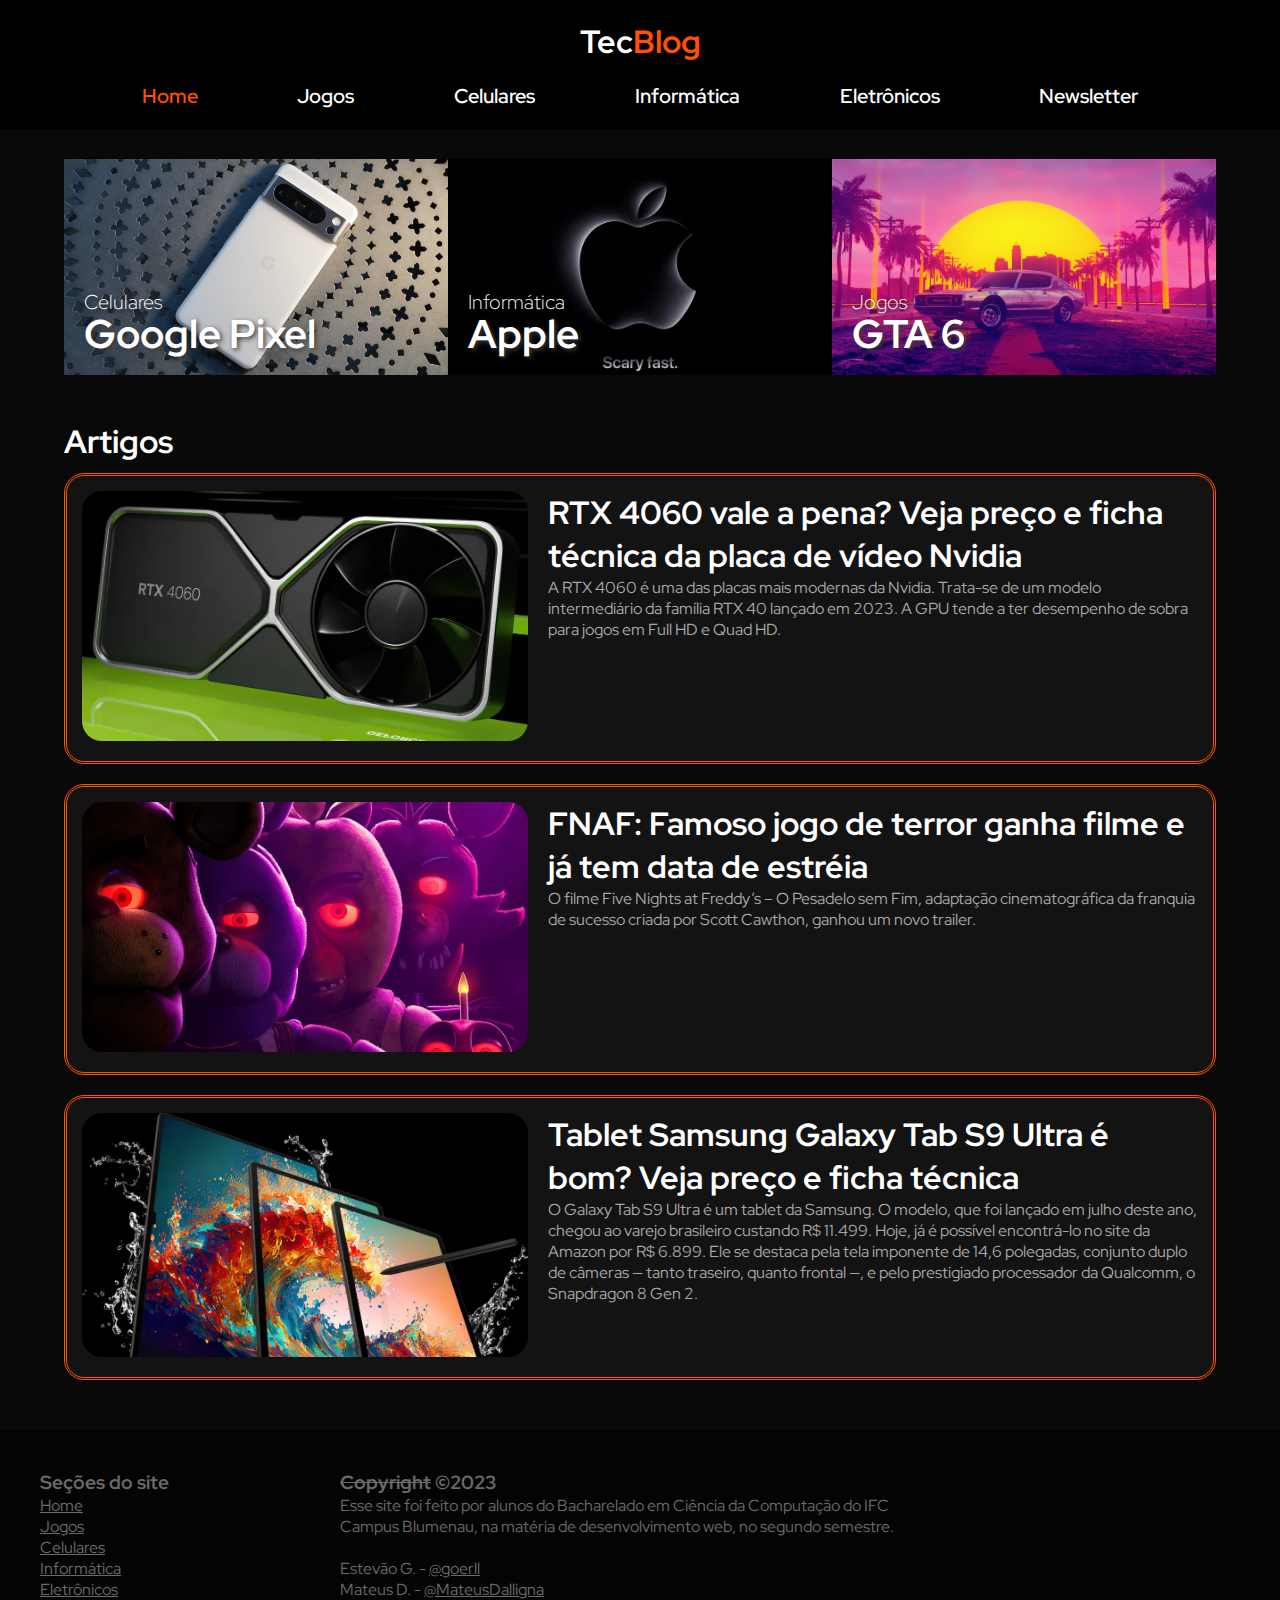
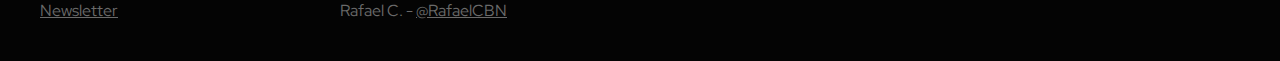
<file: TecBlog/index.html>
<!DOCTYPE html>
<html lang="pt-br">
    <head>
        <meta charset="UTF-8" />
        <meta name="viewport" content="width=device-width, initial-scale=1.0" />
        <title>TecBlog</title>
        <link rel="stylesheet" type="text/css" href="css/estilo.css"/>
        <link rel="icon" href="imagens/logo.png">
    </head>

    <body>
        <div id="header">
            <div id="logo">
                <h1 class="white">Tec<span class="orange">Blog</span></h1>
            </div>
            <div id="menu">
                <a class="navbar-button active" href="index.html">Home</a>
                <a class="navbar-button" href="jogos.html">Jogos</a>
                <a class="navbar-button" href="celulares.html">Celulares</a>
                <a class="navbar-button" href="informatica.html">Informática</a>
                <a class="navbar-button" href="eletronicos.html">Eletrônicos</a>
                <a class="navbar-button" href="newsletter.html">Newsletter</a>
            </div>
        </div>

        <div id="page-content">

            <div id="highlights">
                <div class="grid-1-3">
                    <a href="celulares.html">
                        <div class="thumbnail">
                            <img class="grid-item" src="imagens/googlepixel.png" alt="">
                            <h3 class="thumbnail-subtitle">Celulares</h3>
                            <h2 class="thumbnail-title">Google Pixel</h2>
                        </div>
                    </a>
                    <a href="informatica.html">
                        <div class="thumbnail">
                            <img class="grid-item" src="imagens/scaryfast.png" alt="">
                            <h3 class="thumbnail-subtitle">Informática</h3>
                            <h2 class="thumbnail-title">Apple</h2>
                        </div>
                    </a>
                    <a href="jogos.html">
                        <div class="thumbnail">
                            <img class="grid-item" src="imagens/logo gta 6.png" alt="">
                            <h3 class="thumbnail-subtitle">Jogos</h3>
                            <h2 class="thumbnail-title">GTA 6</h2>
                        </div>
                    </a>
                </div>
            </div>

            <div id="articles">
                <h1>Artigos</h1>
                <a href="https://www.techtudo.com.br/guia/2023/10/rtx-4060-vale-a-pena-veja-preco-e-ficha-tecnica-da-placa-de-video-nvidia-edinfoeletro.ghtml" target="_blank">
                    <div class="article">
                        <div>
                            <img class="article-image" src="imagens/rtx4060.png" alt="">
                        </div>
                        <div class="article-text">
                            <h1>RTX 4060 vale a pena? Veja preço e ficha técnica da placa de vídeo Nvidia</h1>
                            <p class="paragraph">A RTX 4060 é uma das placas mais modernas da Nvidia. Trata-se de um modelo intermediário da família RTX 40 lançado em 2023. A GPU tende a ter desempenho de sobra para jogos em Full HD e Quad HD. </p>
                        </div>
                    </div>
                </a>
                <a href="https://www.adrenaline.com.br/games/filme-de-five-nights-at-freddys-ganha-novo-trailer-e-data-no-brasil/" target="_blank">
                    <div class="article">
                        <div>
                            <img class="article-image" src="imagens/Fanaf.png" alt="">
                        </div>
                        <div class="article-text">
                            <h1>FNAF: Famoso jogo de terror ganha filme e já tem data de estréia</h1>
                            <p class="paragraph">O filme Five Nights at Freddy’s – O Pesadelo sem Fim, adaptação cinematográfica da franquia de sucesso criada por Scott Cawthon, ganhou um novo trailer.</p>
                        </div>
                    </div>
                </a>
                <a href=https://www.techtudo.com.br/guia/2023/10/tablet-samsung-galaxy-tab-s9-ultra-e-bom-veja-preco-e-ficha-tecnica-edmobile.ghtml" target="_blank">
                    <div class="article">
                        <div>
                            <img class="article-image" src="imagens/s9ultra.png" alt="">
                        </div>
                        <div class="article-text">
                            <h1>Tablet Samsung Galaxy Tab S9 Ultra é bom? Veja preço e ficha técnica</h1>
                            <p class="paragraph">O Galaxy Tab S9 Ultra é um tablet da Samsung. O modelo, que foi lançado em julho deste ano, chegou ao varejo brasileiro custando R$ 11.499. Hoje, já é possível encontrá-lo no site da Amazon por R$ 6.899. Ele se destaca pela tela imponente de 14,6 polegadas, conjunto duplo de câmeras — tanto traseiro, quanto frontal —, e pelo prestigiado processador da Qualcomm, o Snapdragon 8 Gen 2.</p>
                        </div>
                    </div>
                </a>
            </div>

            
        </div>
        <div id="footer">
            <footer>
                <div>
                    <h3>Seções do site</h3>
                    <a href="index.html">Home</a><br>
                    <a href="jogos.html">Jogos</a><br>
                    <a href="celulares.html">Celulares</a><br>
                    <a href="informatica.html">Informática</a><br>
                    <a href="eletronicos.html">Eletrônicos</a><br>
                    <a href="newsletter.html">Newsletter</a>
                </div>
                <div>
                    <h3><s>Copyright</s> ©2023</h3>
                    <p>Esse site foi feito por alunos do Bacharelado em Ciência da Computação do IFC Campus Blumenau, na matéria de desenvolvimento web, no segundo semestre.</p><br>
                    <p>Estevão G. - <a target="_blank" href="https://github.com/goerll">@goerll</a></p>
                    <p>Mateus D. - <a target="_blank" href="https://github.com/MateusDalligna">@MateusDalligna</a></p>
                    <p>Rafael C. - <a target="_blank" href="https://github.com/RafaelCBN">@RafaelCBN</a></p>
                </div>
                <div>
                </div>
            </footer>
        </div>
        
    </body>
</html>
</file>
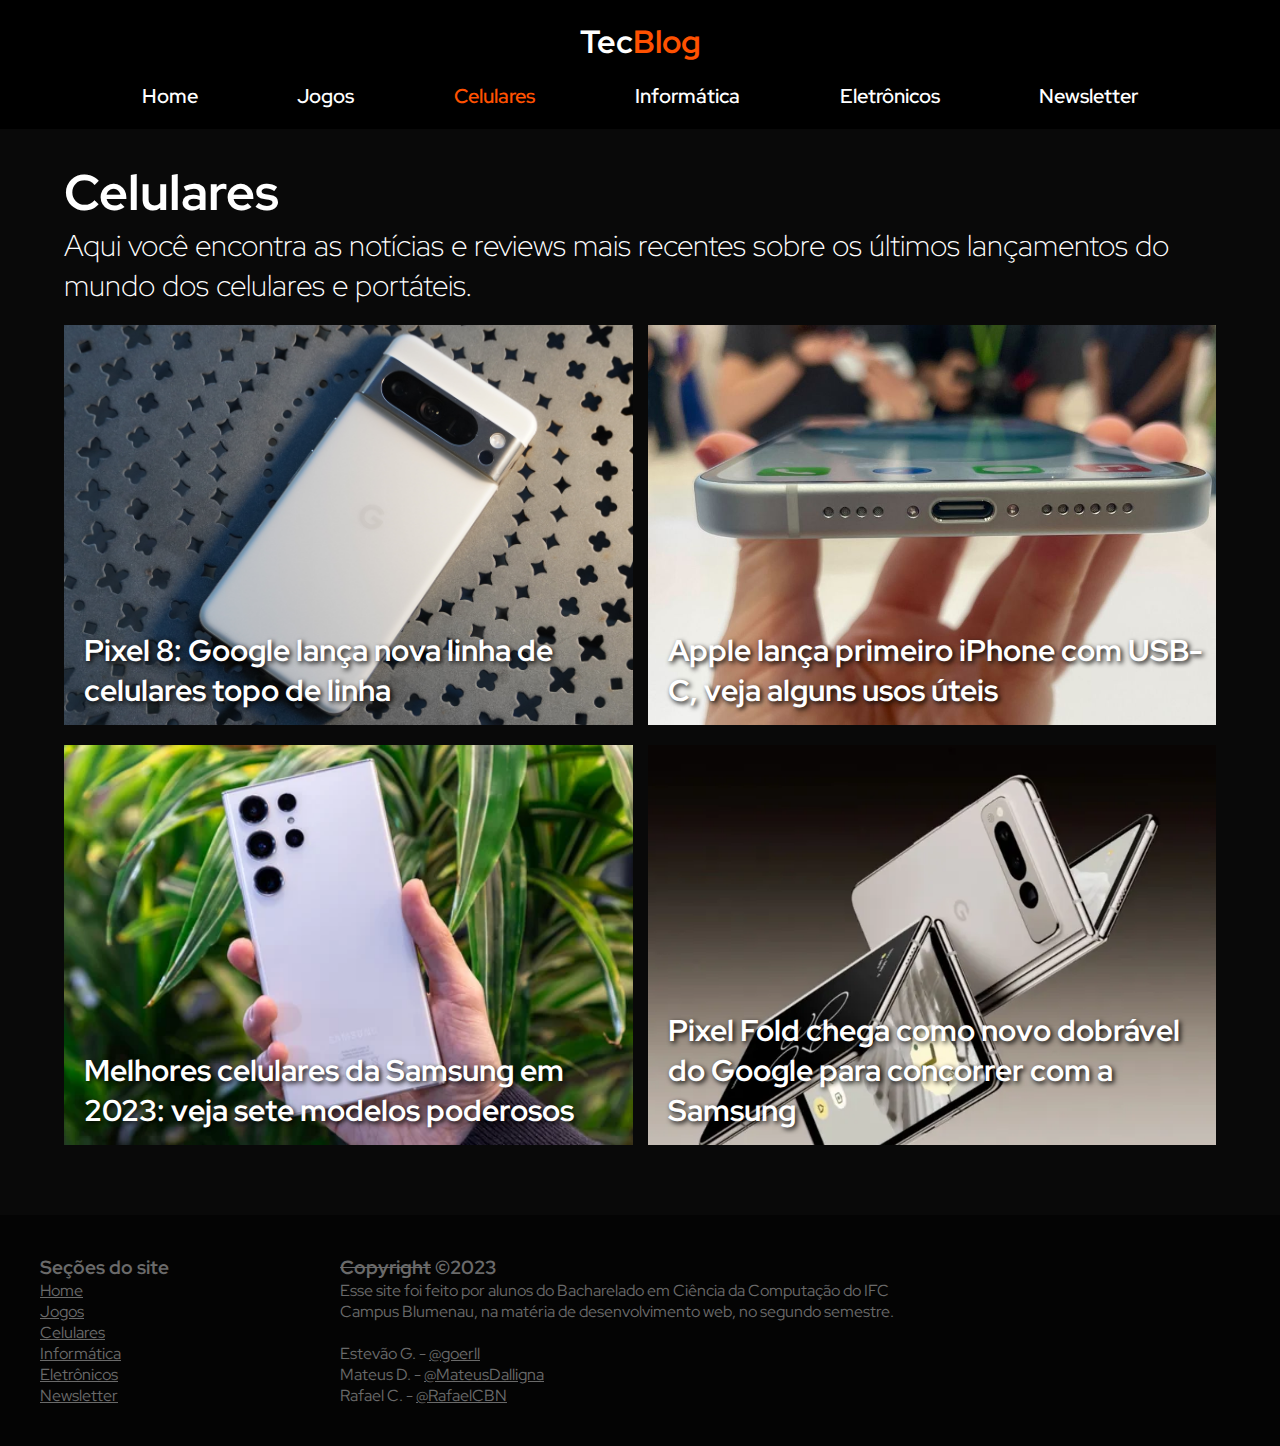
<file: TecBlog/celulares.html>
<!DOCTYPE html>
<html lang="pt-br">
    <head>
        <meta charset="UTF-8" />
        <meta name="viewport" content="width=device-width, initial-scale=1.0" />
        <title>TecBlog | Celulares</title>
        <link rel="stylesheet" type="text/css" href="css/estilo.css"/>
        <link rel="icon" href="imagens/logo.png">
    </head>

    <body>
        <div id="header">
            <div id="logo">
                <h1 class="white">Tec<span class="orange">Blog</span></h1>
            </div>
            <div id="menu">
                <a class="navbar-button" href="index.html">Home</a>
                <a class="navbar-button" href="jogos.html">Jogos</a>
                <a class="navbar-button active" href="celulares.html">Celulares</a>
                <a class="navbar-button" href="informatica.html">Informática</a>
                <a class="navbar-button" href="eletronicos.html">Eletrônicos</a>
                <a class="navbar-button" href="newsletter.html">Newsletter</a>
            </div>
        </div>

        <div id="page-content">
            <div>
                <h1 class="page-heading">
                    Celulares
                </h1>
                <p class="page-subheading">Aqui você encontra as notícias e reviews mais recentes sobre os últimos lançamentos do mundo dos celulares e  portáteis.</p>
            </div>

            <div class="main-content" id="artigos-jogos">
                <div class="grid-1-2">

                    <div class="page-article" id="GTA">
                        <a href="https://www.tecmundo.com.br/dispositivos-moveis/272328-pixel-8-8-pro-lancados-cameras-melhores-ia-7-anos-atualizacoes.htm" target="blank">
                            <img class="page-article-image" src="imagens/googlepixel.png"/>
                            <div id="text gta">
                                <h3 class="page-article-title">Pixel 8: Google lança nova linha de celulares topo de linha</h3>
                            </div>
                        </a>
                    </div>
        
                    <div class="page-article" id="HollowKnight">
                        <a href="https://macmagazine.com.br/post/2023/10/21/confira-5-usos-para-a-porta-usb-c-dos-iphones-15/"target="blank">
                            <img class="page-article-image" src="imagens/iphone15usbc.png">
                            <div>
                                <h3 class="page-article-title">Apple lança primeiro iPhone com USB-C, veja alguns usos úteis</h3>
                            </div>
                        </a>
                    </div>
                </div>


                <div class="grid-1-2">

                    <div class="page-article" id="FNAF">
                        <a href="https://www.techtudo.com.br/listas/2023/10/melhores-celulares-da-samsung-em-2023-veja-sete-modelos-poderosos-edmobile.ghtml" target="blank">
                            <img class="page-article-image" src="imagens/samsung.png">
                            <div id="Text Fnaf">
                                <h3 class="page-article-title">Melhores celulares da Samsung em 2023: veja sete modelos poderosos</h3>
                            </div>
                        </a>
                    </div>

                    <div class="page-article" id="Minecraft">
                        <a href="https://tecnoblog.net/noticias/2023/05/10/pixel-fold-google-lanca-novo-smartphone-dobravel-para-concorrer-com-samsung/" target="_blank">
                            <img class="page-article-image" src="imagens/pixelfold.png">
                            <div id="Text Mob Vote">
                                <h3 class="page-article-title">Pixel Fold chega como novo dobrável do Google para concorrer com a Samsung<h3>
                            </div>
                        </a>
                    </div>

                </div>
            </div>
        </div>

        <div id="footer">
            <footer>
                <div>
                    <h3>Seções do site</h3>
                    <a href="index.html">Home</a><br>
                    <a href="jogos.html">Jogos</a><br>
                    <a href="celulares.html">Celulares</a><br>
                    <a href="informatica.html">Informática</a><br>
                    <a href="eletronicos.html">Eletrônicos</a><br>
                    <a href="newsletter.html">Newsletter</a>
                </div>
                <div>
                    <h3><s>Copyright</s> ©2023</h3>
                    <p>Esse site foi feito por alunos do Bacharelado em Ciência da Computação do IFC Campus Blumenau, na matéria de desenvolvimento web, no segundo semestre.</p><br>
                    <p>Estevão G. - <a target="_blank" href="https://github.com/goerll">@goerll</a></p>
                    <p>Mateus D. - <a target="_blank" href="https://github.com/MateusDalligna">@MateusDalligna</a></p>
                    <p>Rafael C. - <a target="_blank" href="https://github.com/RafaelCBN">@RafaelCBN</a></p>
                </div>
                <div>
                </div>
            </footer>
        </div>

    </body>
</html>
</file>
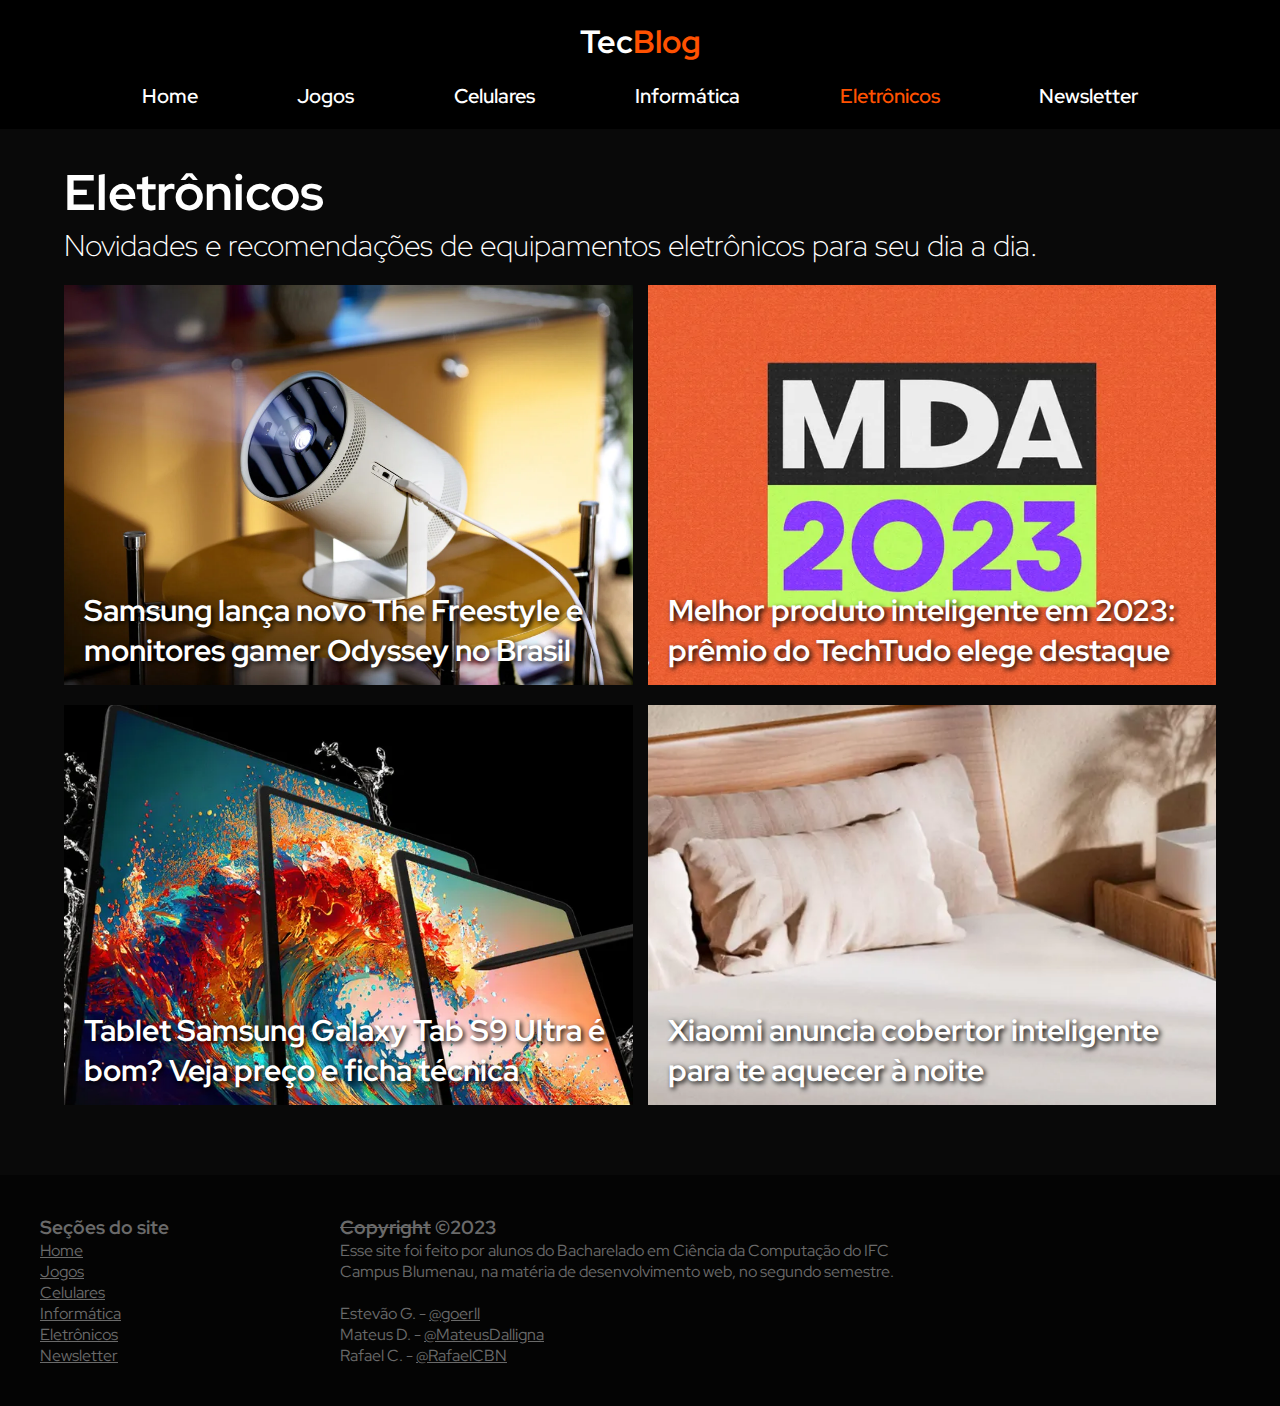
<file: TecBlog/eletronicos.html>
<!DOCTYPE html>
<html lang="pt-br">
    <head>
        <meta charset="UTF-8" />
        <meta name="viewport" content="width=device-width, initial-scale=1.0" />
        <title>TecBlog | Eletrônicos</title>
        <link rel="stylesheet" type="text/css" href="css/estilo.css"/>
        <link rel="icon" href="imagens/logo.png">
    </head>

    <body>
        <div id="header">
            <div id="logo">
                <h1 class="white">Tec<span class="orange">Blog</span></h1>
            </div>
            <div id="menu">
                <a class="navbar-button" href="index.html">Home</a>
                <a class="navbar-button" href="jogos.html">Jogos</a>
                <a class="navbar-button" href="celulares.html">Celulares</a>
                <a class="navbar-button" href="informatica.html">Informática</a>
                <a class="navbar-button active" href="eletronicos.html">Eletrônicos</a>
                <a class="navbar-button" href="newsletter.html">Newsletter</a>
            </div>
        </div>

        <div id="page-content">
            <div>
                <h1 class="page-heading">
                    Eletrônicos
                </h1>
                <p class="page-subheading">Novidades e recomendações de equipamentos eletrônicos para seu dia a dia.</p>
            </div>

            <div class="main-content" id="artigos-jogos">
                <div class="grid-1-2">

                    <div class="page-article" id="GTA">
                        <a href="https://www.techtudo.com.br/noticias/2023/10/samsung-lanca-the-freestyle-de-segunda-geracao-no-brasil-veja-preco-bgs-2023-edinfoeletro.ghtml" target="blank">
                            <img class="page-article-image" src="imagens/thefreestyle.png"/>
                            <div id="text gta">
                                <h3 class="page-article-title">Samsung lança novo The Freestyle e monitores gamer Odyssey no Brasil</h3>
                            </div>
                        </a>
                    </div>
        
                    <div class="page-article" id="HollowKnight">
                        <a href="https://www.techtudo.com.br/noticias/2023/10/melhor-produto-inteligente-em-2023-premio-do-techtudo-elege-destaque-vote-edinfoeletro.ghtml"target="blank">
                            <img class="page-article-image" src="imagens/mda.png">
                            <div>
                                <h3 class="page-article-title">Melhor produto inteligente em 2023: prêmio do TechTudo elege destaque</h3>
                            </div>
                        </a>
                    </div>
                </div>


                <div class="grid-1-2">

                    <div class="page-article" id="FNAF">
                        <a href="https://www.techtudo.com.br/guia/2023/10/tablet-samsung-galaxy-tab-s9-ultra-e-bom-veja-preco-e-ficha-tecnica-edmobile.ghtml" target="blank">
                            <img class="page-article-image" src="imagens/s9ultra.png">
                            <div id="Text Fnaf">
                                <h3 class="page-article-title">Tablet Samsung Galaxy Tab S9 Ultra é bom? Veja preço e ficha técnica</h3>
                            </div>
                        </a>
                    </div>

                    <div class="page-article" id="Minecraft">
                        <a href="https://www.techtudo.com.br/noticias/2023/10/xiaomi-anuncia-cobertor-inteligente-para-te-aquecer-a-noite-edinfoeletro.ghtml" target="_blank">
                            <img class="page-article-image" src="imagens/cobertorxiaomi.png">
                            <div id="Text Mob Vote">
                                <h3 class="page-article-title">Xiaomi anuncia cobertor inteligente para te aquecer à noite<h3>
                            </div>
                        </a>
                    </div>

                </div>
            </div>
        </div>

        <div id="footer">
            <footer>
                <div>
                    <h3>Seções do site</h3>
                    <a href="index.html">Home</a><br>
                    <a href="jogos.html">Jogos</a><br>
                    <a href="celulares.html">Celulares</a><br>
                    <a href="informatica.html">Informática</a><br>
                    <a href="eletronicos.html">Eletrônicos</a><br>
                    <a href="newsletter.html">Newsletter</a>
                </div>
                <div>
                    <h3><s>Copyright</s> ©2023</h3>
                    <p>Esse site foi feito por alunos do Bacharelado em Ciência da Computação do IFC Campus Blumenau, na matéria de desenvolvimento web, no segundo semestre.</p><br>
                    <p>Estevão G. - <a target="_blank" href="https://github.com/goerll">@goerll</a></p>
                    <p>Mateus D. - <a target="_blank" href="https://github.com/MateusDalligna">@MateusDalligna</a></p>
                    <p>Rafael C. - <a target="_blank" href="https://github.com/RafaelCBN">@RafaelCBN</a></p>
                </div>
                <div>
                </div>
            </footer>
        </div>

    </body>
</html>
</file>
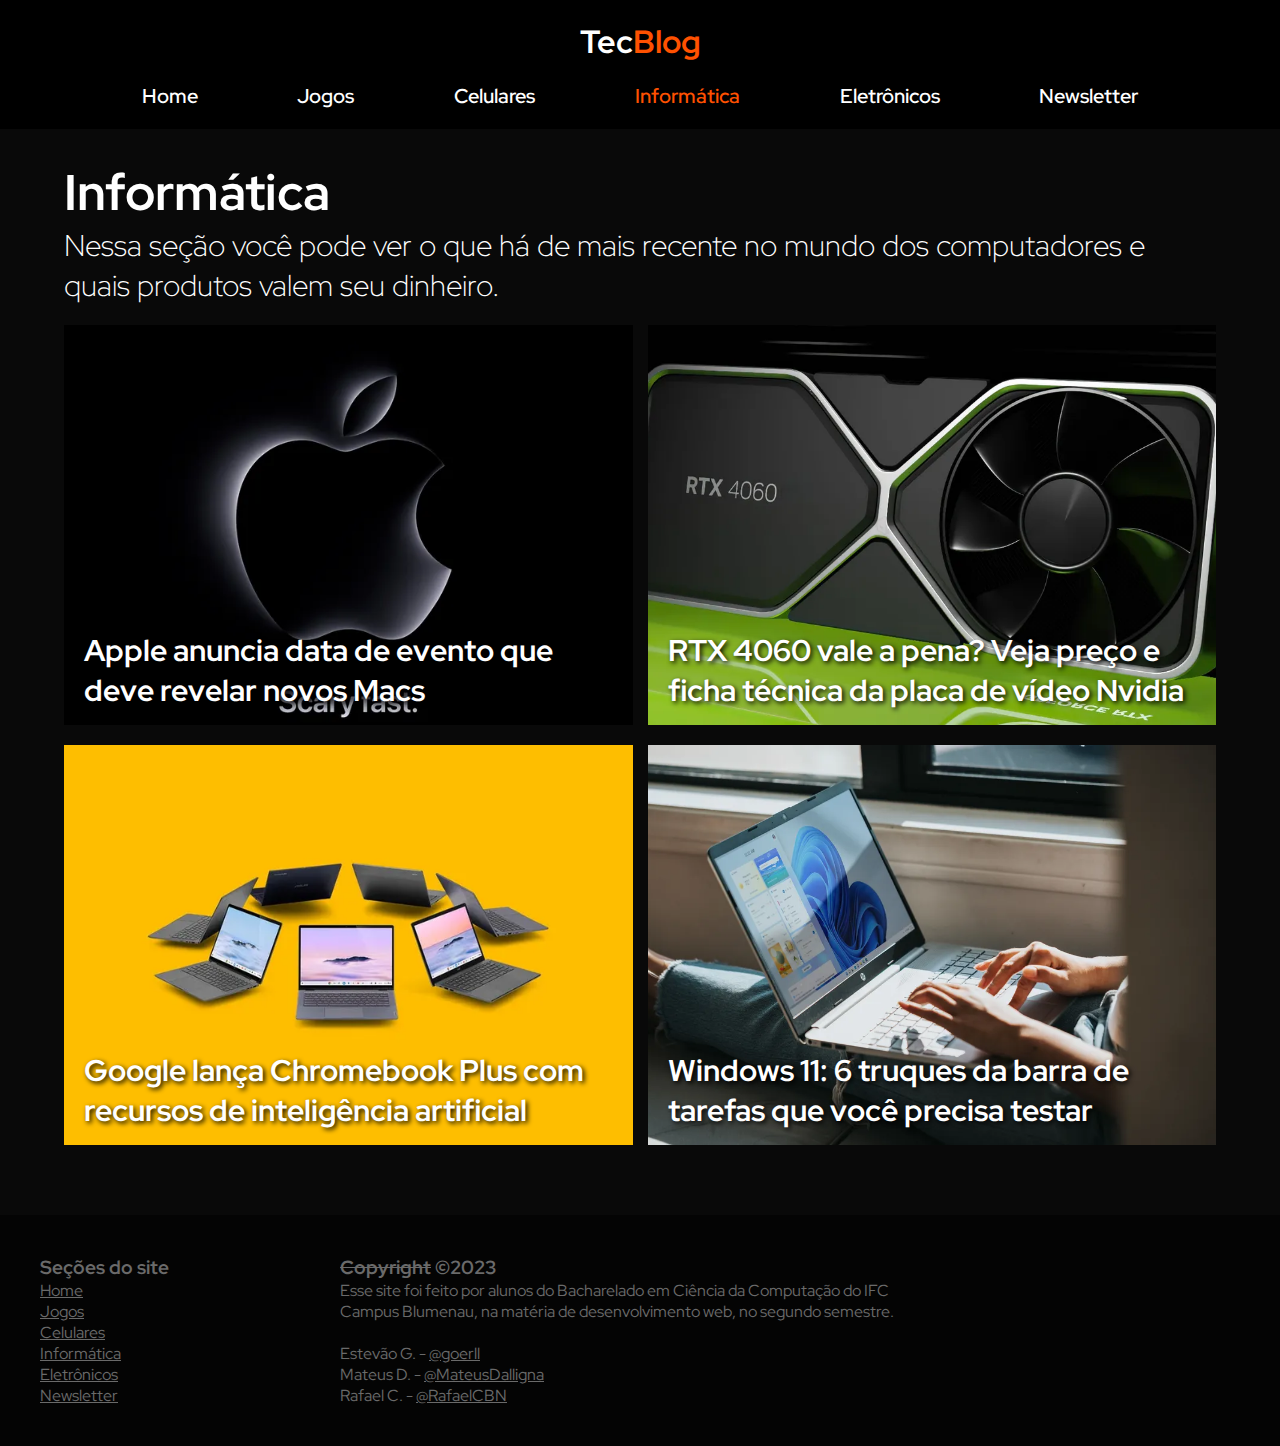
<file: TecBlog/informatica.html>
<!DOCTYPE html>
<html lang="pt-br">
    <head>
        <meta charset="UTF-8" />
        <meta name="viewport" content="width=device-width, initial-scale=1.0" />
        <title>TecBlog | Informática</title>
        <link rel="stylesheet" type="text/css" href="css/estilo.css"/>
        <link rel="icon" href="imagens/logo.png">
    </head>

    <body>
        <div id="header">
            <div id="logo">
                <h1 class="white">Tec<span class="orange">Blog</span></h1>
            </div>
            <div id="menu">
                <a class="navbar-button" href="index.html">Home</a>
                <a class="navbar-button" href="jogos.html">Jogos</a>
                <a class="navbar-button" href="celulares.html">Celulares</a>
                <a class="navbar-button active" href="informatica.html">Informática</a>
                <a class="navbar-button" href="eletronicos.html">Eletrônicos</a>
                <a class="navbar-button" href="newsletter.html">Newsletter</a>
            </div>
        </div>

        <div id="page-content">
            <div>
                <h1 class="page-heading">
                    Informática
                </h1>
                <p class="page-subheading">Nessa seção você pode ver o que há de mais recente no mundo dos computadores e quais produtos valem seu dinheiro.</p>
            </div>

            <div class="main-content" id="artigos-jogos">
                <div class="grid-1-2">

                    <div class="page-article" id="GTA">
                        <a href="https://www.techtudo.com.br/noticias/2023/10/apple-anuncia-data-de-evento-que-deve-revelar-novos-macs-veja-detalhes.ghtml" target="blank">
                            <img class="page-article-image" src="imagens/scaryfast.png"/>
                            <div id="text gta">
                                <h3 class="page-article-title">Apple anuncia data de evento que deve revelar novos Macs</h3>
                            </div>
                        </a>
                    </div>
        
                    <div class="page-article" id="HollowKnight">
                        <a href="https://www.techtudo.com.br/guia/2023/10/rtx-4060-vale-a-pena-veja-preco-e-ficha-tecnica-da-placa-de-video-nvidia-edinfoeletro.ghtml"target="blank">
                            <img class="page-article-image" src="imagens/rtx4060.png">
                            <div>
                                <h3 class="page-article-title">RTX 4060 vale a pena? Veja preço e ficha técnica da placa de vídeo Nvidia</h3>
                            </div>
                        </a>
                    </div>
                </div>


                <div class="grid-1-2">

                    <div class="page-article" id="FNAF">
                        <a href="https://www.techtudo.com.br/noticias/2023/10/google-lanca-chromebook-plus-com-recursos-de-inteligencia-artificial-edinfoeletro.ghtml" target="blank">
                            <img class="page-article-image" src="imagens/chromebookplus.png">
                            <div id="Text Fnaf">
                                <h3 class="page-article-title">Google lança Chromebook Plus com recursos de inteligência artificial</h3>
                            </div>
                        </a>
                    </div>

                    <div class="page-article" id="Minecraft">
                        <a href="https://www.techtudo.com.br/listas/2023/10/windows-11-6-truques-da-barra-de-tarefas-que-voce-precisa-testar-edsoftwares.ghtml" target="_blank">
                            <img class="page-article-image" src="imagens/windows.png">
                            <div id="Text Mob Vote">
                                <h3 class="page-article-title">Windows 11: 6 truques da barra de tarefas que você precisa testar<h3>
                            </div>
                        </a>
                    </div>

                </div>
            </div>
        </div>

        <div id="footer">
            <footer>
                <div>
                    <h3>Seções do site</h3>
                    <a href="index.html">Home</a><br>
                    <a href="jogos.html">Jogos</a><br>
                    <a href="celulares.html">Celulares</a><br>
                    <a href="informatica.html">Informática</a><br>
                    <a href="eletronicos.html">Eletrônicos</a><br>
                    <a href="newsletter.html">Newsletter</a>
                </div>
                <div>
                    <h3><s>Copyright</s> ©2023</h3>
                    <p>Esse site foi feito por alunos do Bacharelado em Ciência da Computação do IFC Campus Blumenau, na matéria de desenvolvimento web, no segundo semestre.</p><br>
                    <p>Estevão G. - <a target="_blank" href="https://github.com/goerll">@goerll</a></p>
                    <p>Mateus D. - <a target="_blank" href="https://github.com/MateusDalligna">@MateusDalligna</a></p>
                    <p>Rafael C. - <a target="_blank" href="https://github.com/RafaelCBN">@RafaelCBN</a></p>
                </div>
                <div>
                </div>
            </footer>
        </div>

    </body>
</html>
</file>
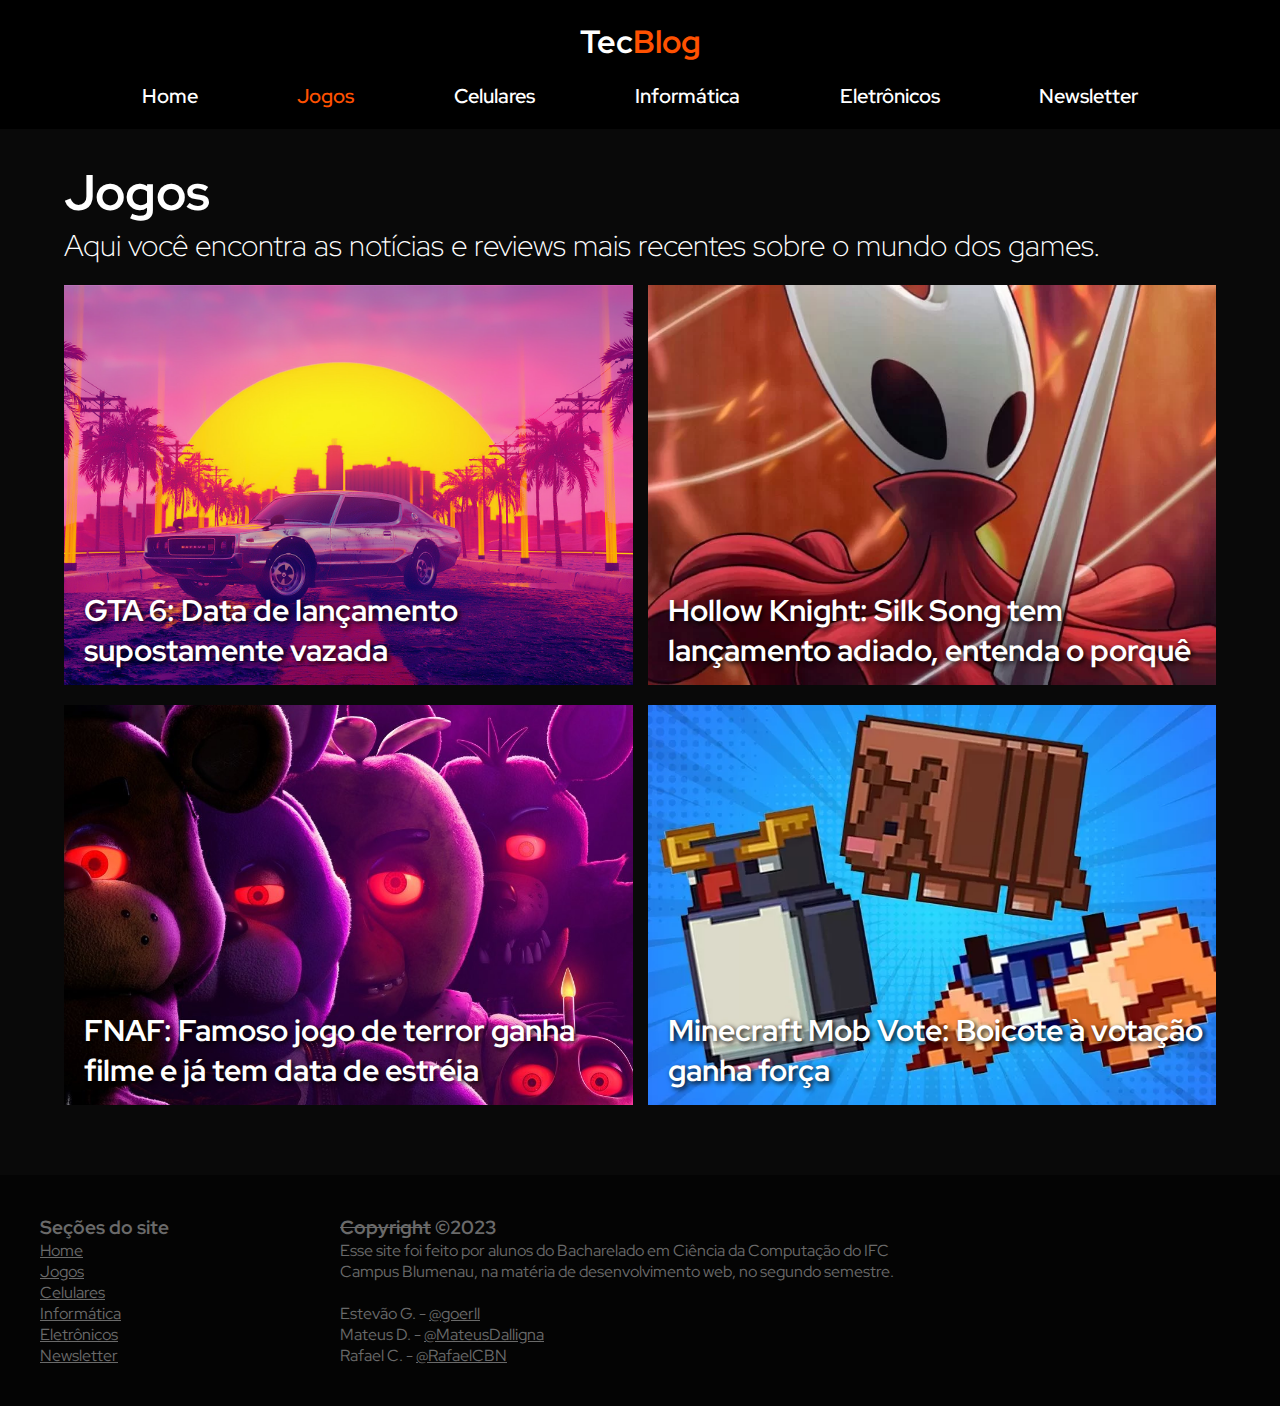
<file: TecBlog/jogos.html>
<!DOCTYPE html>
<html lang="pt-br">
    <head>
        <meta charset="UTF-8" />
        <meta name="viewport" content="width=device-width, initial-scale=1.0" />
        <title>TecBlog | Jogos</title>
        <link rel="stylesheet" type="text/css" href="css/estilo.css"/>
        <link rel="icon" href="imagens/logo.png">
    </head>

    <body>
        <div id="header">
            <div id="logo">
                <h1 class="white">Tec<span class="orange">Blog</span></h1>
            </div>
            <div id="menu">
                <a class="navbar-button" href="index.html">Home</a>
                <a class="navbar-button active" href="jogos.html">Jogos</a>
                <a class="navbar-button" href="celulares.html">Celulares</a>
                <a class="navbar-button" href="informatica.html">Informática</a>
                <a class="navbar-button" href="eletronicos.html">Eletrônicos</a>
                <a class="navbar-button" href="newsletter.html">Newsletter</a>
            </div>
        </div>

        <div id="page-content">
            <div>
                <h1 class="page-heading">
                    Jogos
                </h1>
                <p class="page-subheading">Aqui você encontra as notícias e reviews mais recentes sobre o mundo dos games.</p>
            </div>

            <div class="main-content" id="artigos-jogos">
                <div class="grid-1-2">

                    <div class="page-article" id="GTA">
                        <a href="https://www.sbt.com.br/variedades/sbt-games/fiquepordentro/254365-data-de-lancamento-de-gta-6-vaza-na-internet-e-parece-ser-real" target="blank">
                            <img class="page-article-image" src="imagens/logo gta 6.png" width="300px" height="300px"/>
                            <div id="text gta">
                                <h3 class="page-article-title">GTA 6: Data de lançamento supostamente vazada</h3>
                            </div>
                        </a>
                    </div>
        
                    <div class="page-article" id="HollowKnight">
                        <a href="https://www.theenemy.com.br/pc/silksong-adiado" target="blank">
                            <img class="page-article-image" src="imagens/Wollowknight.png" width="300px" height="300px">
                            <div>
                                <h3 class="page-article-title">Hollow Knight: Silk Song tem lançamento adiado, entenda o porquê</h3>
                            </div>
                        </a>
                    </div>
                </div>


                <div class="grid-1-2">

                    <div class="page-article" id="FNAF">
                        <a href="https://www.adrenaline.com.br/games/filme-de-five-nights-at-freddys-ganha-novo-trailer-e-data-no-brasil/" target="blank">
                            <img class="page-article-image" src="imagens/Fanaf.png" width="300px" height="300px">
                            <div id="Text Fnaf">
                                <h3 class="page-article-title">FNAF: Famoso jogo de terror ganha filme e já tem data de estréia</h3>
                            </div>
                        </a>
                    </div>

                    <div class="page-article" id="Minecraft">
                        <a href="https://www.pcgamesn.com/minecraft/stop-mob-vote-petition-300000-signatures" target="_blank">
                            <img class="page-article-image" src="imagens/mob_vote.png" width="300px" height="300px">
                            <div id="Text Mob Vote">
                                <h3 class="page-article-title">Minecraft Mob Vote: Boicote à votação ganha força<h3>
                            </div>
                        </a>
                    </div>

                </div>
            </div>
        </div>

        <div id="footer">
            <footer>
                <div>
                    <h3>Seções do site</h3>
                    <a href="index.html">Home</a><br>
                    <a href="jogos.html">Jogos</a><br>
                    <a href="celulares.html">Celulares</a><br>
                    <a href="informatica.html">Informática</a><br>
                    <a href="eletronicos.html">Eletrônicos</a><br>
                    <a href="newsletter.html">Newsletter</a>
                </div>
                <div>
                    <h3><s>Copyright</s> ©2023</h3>
                    <p>Esse site foi feito por alunos do Bacharelado em Ciência da Computação do IFC Campus Blumenau, na matéria de desenvolvimento web, no segundo semestre.</p><br>
                    <p>Estevão G. - <a target="_blank" href="https://github.com/goerll">@goerll</a></p>
                    <p>Mateus D. - <a target="_blank" href="https://github.com/MateusDalligna">@MateusDalligna</a></p>
                    <p>Rafael C. - <a target="_blank" href="https://github.com/RafaelCBN">@RafaelCBN</a></p>
                </div>
                <div>
                </div>
            </footer>
        </div>

    </body>
</html>
</file>
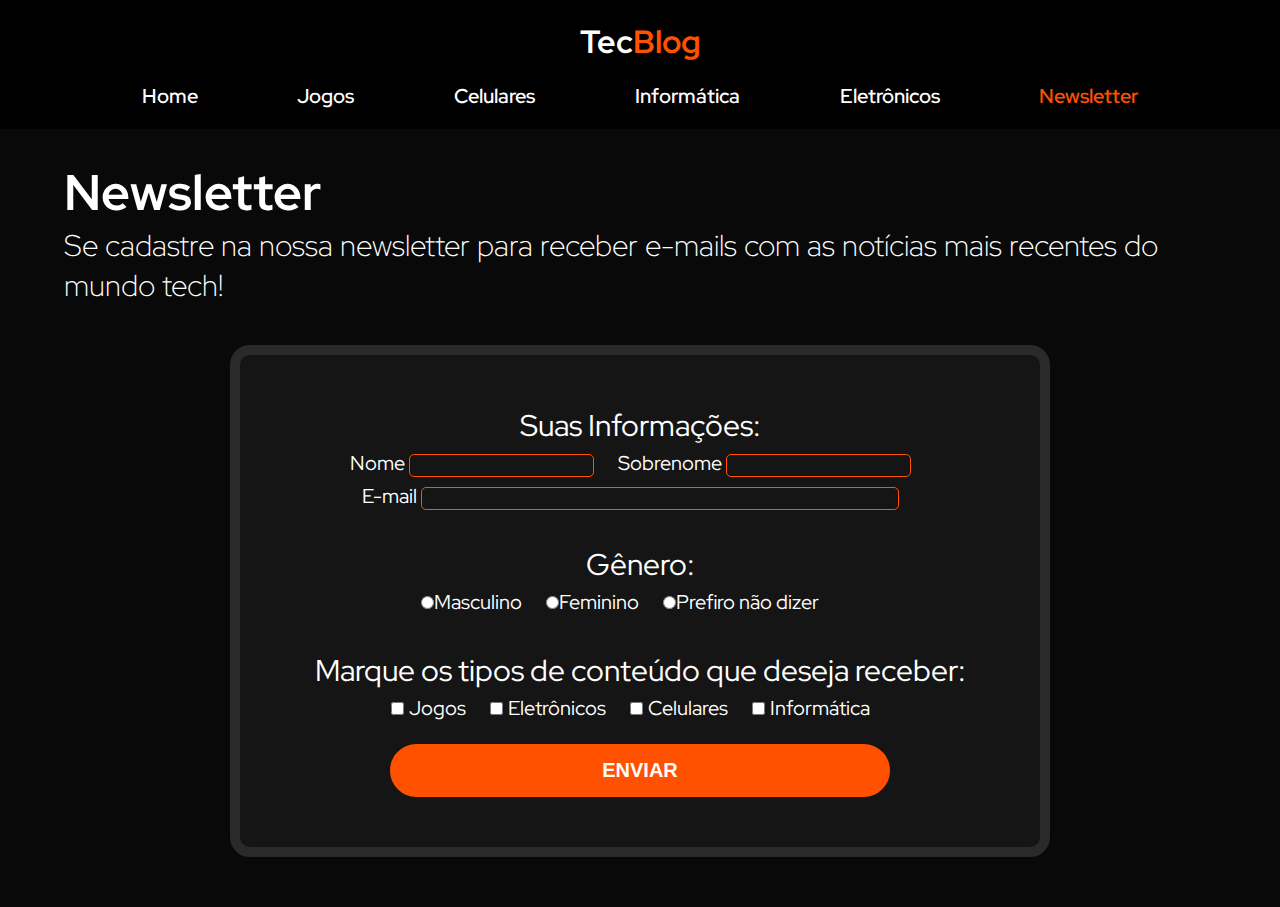
<file: TecBlog/Newsletter.html>
<!DOCTYPE html>
<html lang="pt-br">
    <head>
        <meta charset="UTF-8" />
        <meta name="viewport" content="width=device-width, initial-scale=1.0" />
        <title>TecBlog | Newsletter</title>
        <link rel="stylesheet" type="text/css" href="css/estilo.css"/>
        <link rel="icon" href="imagens/logo.png">
    </head>

    <body>

        <div id="header">
            <div id="logo">
                <h1 class="white">Tec<span class="orange">Blog</span></h1>
            </div>
            <div id="menu">
                <a class="navbar-button" href="index.html">Home</a>
                <a class="navbar-button" href="jogos.html">Jogos</a>
                <a class="navbar-button" href="celulares.html">Celulares</a>
                <a class="navbar-button" href="informatica.html">Informática</a>
                <a class="navbar-button" href="eletronicos.html">Eletrônicos</a>
                <a class="navbar-button active" href="Newsletter.html">Newsletter</a>
            </div>
        </div>
        <div id="page-content">

            <div>
                <h1 class="page-heading">Newsletter</h1>
                <p class="page-subheading">Se cadastre na nossa newsletter para receber e-mails com as notícias mais recentes do mundo tech!</p>
            </div>

            <div class="main-content form-card">
                <form>
                    <fieldset class="grupo">
                        <p>Suas Informações:</p>
                        <label for="nome">
                            Nome <input type="text" id="nome" name="nome" required>
                        </label>
                        
                        <label for="nome">
                            Sobrenome <input type="text" id="nome" name="nome" required>
                        </label>
                        <br>
                        <label for="email">
                            E-mail <input type="email" name="email" id="email" required>
                        </label>
                        
                    </fieldset>
                        
                <fieldset class="grupo">
                    <br>
                    <label for="genero">
                        <p>Gênero:</p>
                        <label><input type="radio" name="genero" value="Masculino">Masculino</label> 
                        <label><input type="radio" name="genero" value="Feminino">Feminino</label> 
                        <label><input type="radio" name="genero" value="Nenhum">Prefiro não dizer</label>
                    </label>
                </fieldset>
                
                <fieldset class="grupo">
                    <br><p>Marque os tipos de conteúdo que deseja receber:</p>
                
                    <input type="checkbox" id="Conteudo1" value="Jogos">
                    <label for="Conteudo1"> Jogos </label>

                    <input type="checkbox" id="Conteudo2" value="Eletrônicos">
                    <label for="Conteudo2"> Eletrônicos </label>
                    
                    <input type="checkbox" id="Conteudo3" value="Celulares">
                    <label for="Conteudo3"> Celulares </label>

                    <input type="checkbox" id="Conteudo4" value="Informática">
                    <label for="Conteudo4"> Informática </label>
                </fieldset>
                
                <br>

                <input class="submit-button" type="submit" value="ENVIAR">
            </form>
            </div>
    </body>
</html>
</file>
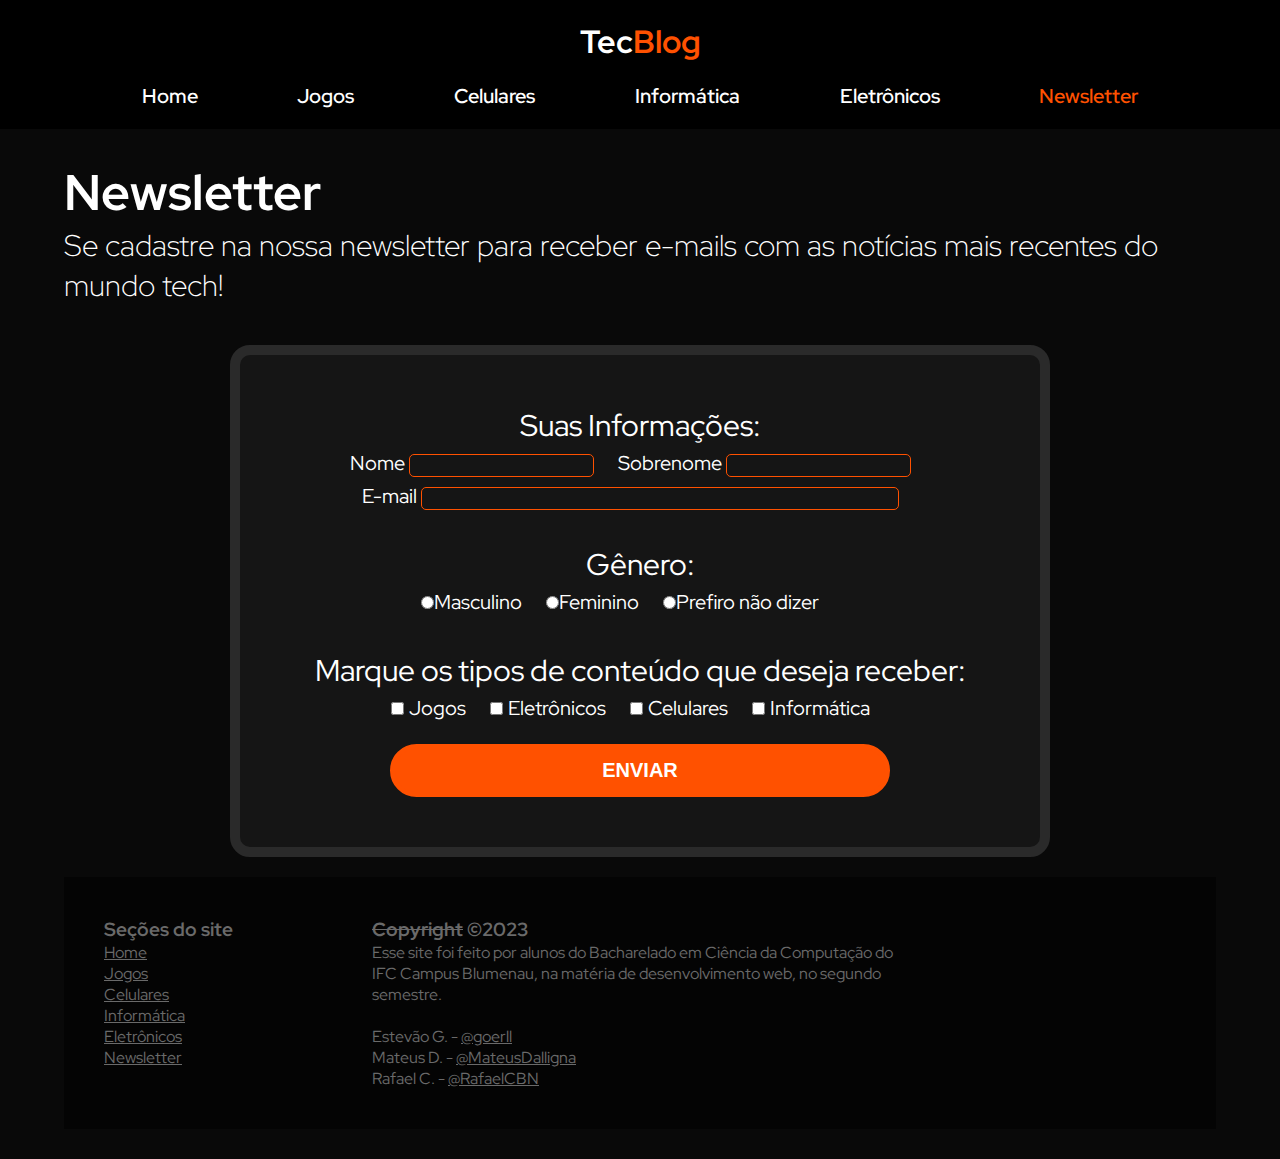
<file: TecBlog/newsletter.html>
<!DOCTYPE html>
<html lang="pt-br">
    <head>
        <meta charset="UTF-8" />
        <meta name="viewport" content="width=device-width, initial-scale=1.0" />
        <title>TecBlog | Newsletter</title>
        <link rel="stylesheet" type="text/css" href="css/estilo.css"/>
        <link rel="icon" href="imagens/logo.png">
    </head>

    <body>

        <div id="header">
            <div id="logo">
                <h1 class="white">Tec<span class="orange">Blog</span></h1>
            </div>
            <div id="menu">
                <a class="navbar-button" href="index.html">Home</a>
                <a class="navbar-button" href="jogos.html">Jogos</a>
                <a class="navbar-button" href="celulares.html">Celulares</a>
                <a class="navbar-button" href="informatica.html">Informática</a>
                <a class="navbar-button" href="eletronicos.html">Eletrônicos</a>
                <a class="navbar-button active" href="newsletter.html">Newsletter</a>
            </div>
        </div>
        <div id="page-content">

            <div>
                <h1 class="page-heading">Newsletter</h1>
                <p class="page-subheading">Se cadastre na nossa newsletter para receber e-mails com as notícias mais recentes do mundo tech!</p>
            </div>

            <div class="main-content form-card">
                <form>
                    <fieldset class="grupo">
                        <p>Suas Informações:</p>
                        <label for="nome">
                            Nome <input type="text" id="nome" name="nome" required>
                        </label>
                        
                        <label for="nome">
                            Sobrenome <input type="text" id="nome" name="nome" required>
                        </label>
                        <br>
                        <label for="email">
                            E-mail <input type="email" name="email" id="email" required>
                        </label>
                        
                    </fieldset>
                        
                <fieldset class="grupo">
                    <br>
                    <label for="genero">
                        <p>Gênero:</p>
                        <label><input type="radio" name="genero" value="Masculino">Masculino</label> 
                        <label><input type="radio" name="genero" value="Feminino">Feminino</label> 
                        <label><input type="radio" name="genero" value="Nenhum">Prefiro não dizer</label>
                    </label>
                </fieldset>
                
                <fieldset class="grupo">
                    <br><p>Marque os tipos de conteúdo que deseja receber:</p>
                
                    <input type="checkbox" id="Conteudo1" value="Jogos">
                    <label for="Conteudo1"> Jogos </label>

                    <input type="checkbox" id="Conteudo2" value="Eletrônicos">
                    <label for="Conteudo2"> Eletrônicos </label>
                    
                    <input type="checkbox" id="Conteudo3" value="Celulares">
                    <label for="Conteudo3"> Celulares </label>

                    <input type="checkbox" id="Conteudo4" value="Informática">
                    <label for="Conteudo4"> Informática </label>
                </fieldset>
                
                <br>

                <input class="submit-button" type="submit" value="ENVIAR">
            </form>
            </div>

            <div id="footer">
                <footer>
                    <div>
                        <h3>Seções do site</h3>
                        <a href="index.html">Home</a><br>
                        <a href="jogos.html">Jogos</a><br>
                        <a href="celulares.html">Celulares</a><br>
                        <a href="informatica.html">Informática</a><br>
                        <a href="eletronicos.html">Eletrônicos</a><br>
                        <a href="newsletter.html">Newsletter</a>
                    </div>
                    <div>
                        <h3><s>Copyright</s> ©2023</h3>
                        <p>Esse site foi feito por alunos do Bacharelado em Ciência da Computação do IFC Campus Blumenau, na matéria de desenvolvimento web, no segundo semestre.</p><br>
                        <p>Estevão G. - <a target="_blank" href="https://github.com/goerll">@goerll</a></p>
                        <p>Mateus D. - <a target="_blank" href="https://github.com/MateusDalligna">@MateusDalligna</a></p>
                        <p>Rafael C. - <a target="_blank" href="https://github.com/RafaelCBN">@RafaelCBN</a></p>
                    </div>
                    <div>
                    </div>
                </footer>
            </div>
    </body>
</html>
</file>
<file: TecBlog/css/estilo.css>
@import url('https://fonts.googleapis.com/css2?family=Red+Hat+Display:wght@300;400;500;600;700;800&family=Young+Serif&display=swap');


/* SELETORES */
*{
  margin: 0;
  padding: 0;
}

a{
  text-decoration: none;
  margin: 0;
  padding: 0;
  color: white;
}

body{
  font-size: 1em;
  font-family: "Red Hat Display", Helvetica, sans-serif;
  color: white;
  background: #090909;
}

/* CLASSES & ID's */
.orange{
  color: #ff5100;
}

.white{
  color: white;
}

#header {
  padding-top: 20px;
  background-color: #000000;
  text-align: center;
}

#menu{
  padding-bottom: 20px;
  padding-top: 20px;
}

#page-content{
  padding-top: 30px;
  padding-left: 5%;
  padding-right: 5%;
  padding-bottom: 30px;
}

.page-heading{
  font-size: 50px;
}

.page-subheading{
  font-size: 30px;
  font-weight: 300;
}

.thumbnail{
  object-fit: cover;
  position: relative;
  overflow: hidden;
}

.thumbnail img{
  object-fit: cover;
  height: 100%;
}

.thumbnail img:hover{
  transition: all 0.3s;
  filter: brightness(0.6);
}

.thumbnail-title{
  position: absolute;
  bottom: 0;
  left: 0;
  width: 100%;
  color: white;
  font-size: 40px;
  text-align: left;
  padding: 10px;
  margin: 10px;
  text-shadow:2px 2px 5px #3b3b3b;
}

.thumbnail-subtitle{
  position: absolute;
  bottom: 45px;
  left: 0;
  width: 100%;
  color: white;
  font-size: 20px;
  font-weight: 200;
  text-align: left;
  padding: 10px;
  margin: 10px;

  text-shadow:2px 2px 5px #000000;
}

.paragraph{
  color: rgb(167, 167, 167);
}

.grid-item{
  max-width: 100%;
  transition: all 0.3s;
}

.grid-1-3{
  display: grid;
  grid-template-columns: 1fr 1fr 1fr;
  grid-template-rows: 1fr;
}

.grid-1-2{
  display: grid;
  grid-template-columns: 1fr 1fr;
  grid-template-rows: 1fr;
  gap: 15px;
  padding-bottom: 15px;
}

footer{
  display: grid;
  grid-template-columns: 1fr 2fr 1fr;
  grid-template-rows: 1fr;
}

#highlights{
  margin-bottom: 40px;
}

.article{
  display: grid;
  grid-template-columns: 2fr 3fr;
  grid-template-rows: 1fr;
  padding: 15px;
  border: #ff5100 double 3px;
  border-radius: 20px;
  margin-bottom: 20px;
  margin-top: 10px;
  background-color: #131313;
}

.article-image{
  object-fit: cover;
  width: 100%;
  max-height: 250px;
  border-radius: 20px;
}

.article-text{
  margin-left: 20px;
}

#footer{
  background-color: #040404;
  color: #6a6a6a;
  padding: 40px;
}

#footer a{
  color: #6a6a6a;
  text-decoration: underline;
}

/* Jogos */
.page-article{
  object-fit: cover;
  position: relative;
  overflow: hidden;
}

.page-article-image{
  object-fit: cover;
  width: 100%;
  transition: all 0.3s;
  border-width: 2px;
  border-color: #ff5100;
  height: 400px;
}

.page-article-image:hover{
  transform: scale(1.2);
  filter: brightness(0.6);
}

.page-article-title{
  position: absolute;
  bottom: 0;
  left: 0;
  width: 95%;
  color: white;
  font-size: 30px;
  text-align: left;
  padding: 10px;
  margin: 10px;
  text-shadow:2px 2px 5px #000000;
}

.main-content{
  margin-top: 20px;
  margin-bottom: 20px;
  text-align: center;
}

/* Newsletter */
form fieldset{
  outline: 0;
  border-width: 0;
  font-size: 25px;
}

form label{
  margin-right: 20px;
  font-size: 20px;
}

form p{
  font-size: 30px;
}

form input{
  background-color: #151515;
  padding: 3px;
  border: #ff5100 solid 1px;
  border-radius: 5px;
  color: white;
}

.form-card{
  border: #2a2a2a solid 10px;
  border-radius: 20px;
  background-color: #151515;
  padding-top: 50px;
  padding-bottom: 50px;
  max-width: 800px;
  margin-top: 40px;
  margin-left: auto;
  margin-right: auto;
}

#email{
  min-width: 470px;
}

#radio{
  padding: 20px;
}

.submit-button{
  color: white;
  background-color: #ff5100;
  border-color: #ff5100;
  font-size: 20px;
  padding: 10px;
  border-style: solid;
  border-radius: 30px;
  border-width: 5px;
  font-weight: 700;
  min-width: 500px;
  transition: all 0.2s;
}

.submit-button:hover{
  cursor: pointer;
}

/*Formatação do menu */
.navbar-button{
  color: #ffff;
  font-size: 20px;
  font-weight: 600;
  padding: 10px;
  margin: 3%;
  transition: all 0.2s;
}

.navbar-button:hover{
  outline: white solid 10px 0px 0px 10px;
  text-decoration: underline;
  border-bottom: 10px;
  border-color: #ff5100;
  color: #6a6a6a;
}

.navbar-button.active{
  color: #ff5100;
}
</file>
